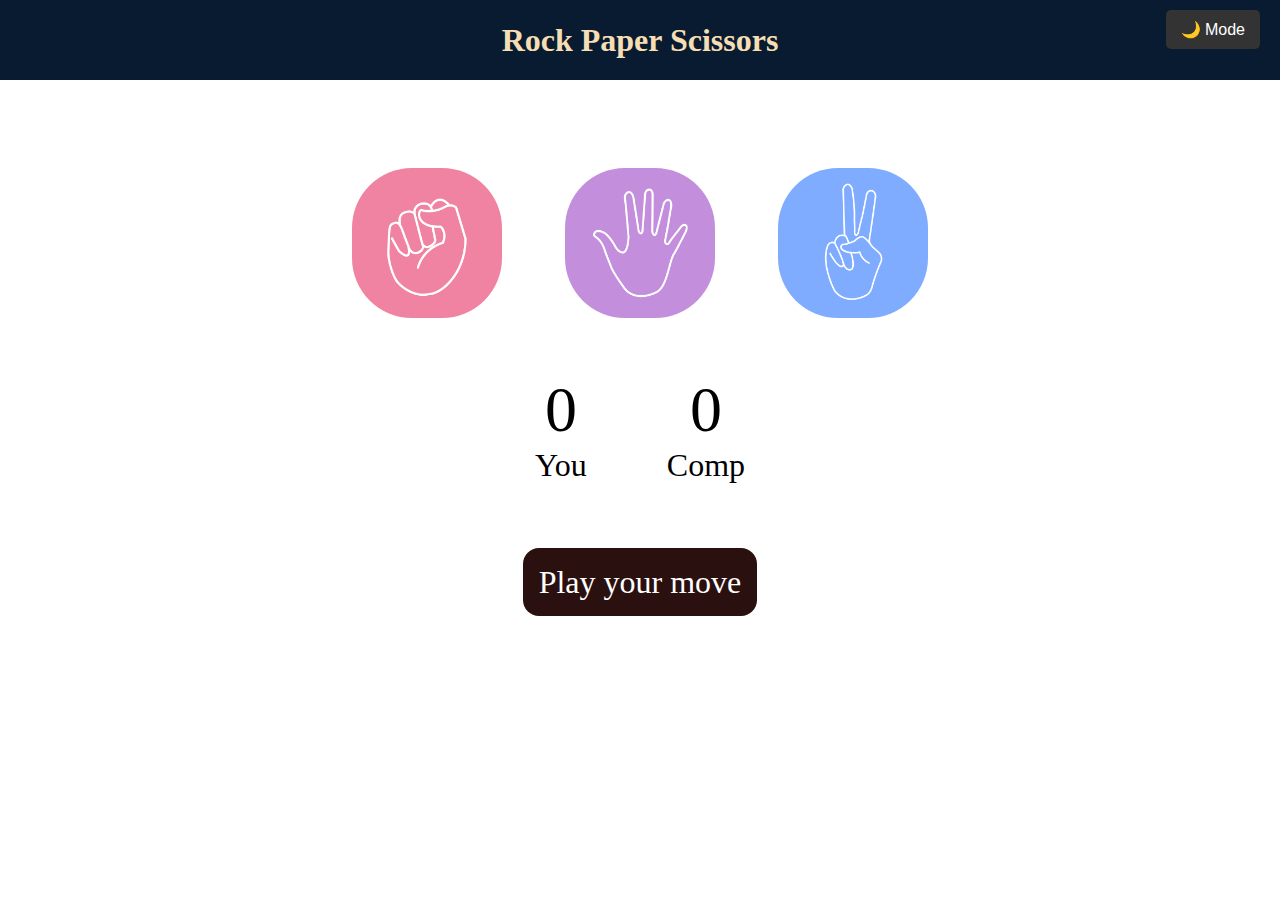
<file: SPS_GAME/index.html>
<!DOCTYPE html>
<html lang="en">
<head>
    <meta charset="UTF-8">
    <meta name="viewport" content="width=device-width, initial-scale=1.0">
    <title>Rock_Paper_Scissors</title>
    <link rel="stylesheet" href="style.css" />
</head>
<body>
    <button id="mode-toggle">🌙 Mode</button>
    <h1>Rock Paper Scissors</h1>
    <div class="choices">
        
        <div class="choice" id="rock">
            <img src="./images/rock.png"/>
        </div>
    
        <div class="choice" id="paper">
            <img src="./images/paper.png"/>
        </div>
        
        <div class="choice" id="scissors">
            <img src="./images/scissors.png"/>
        </div>
            
    </div>

    <div class="score-board">
        <div class="score">
            <p id="user-score">0</p>
            <p>You</p>
        </div>
        <div class="score">
            <p id="comp-score">0</p>
            <p>Comp</p>
        </div>
        
    </div>

    <div class="msg-container">
        <p id="msg">Play your move</p>
    </div>
    

    <script src="script.js"></script>
</body>
</html>
</file>
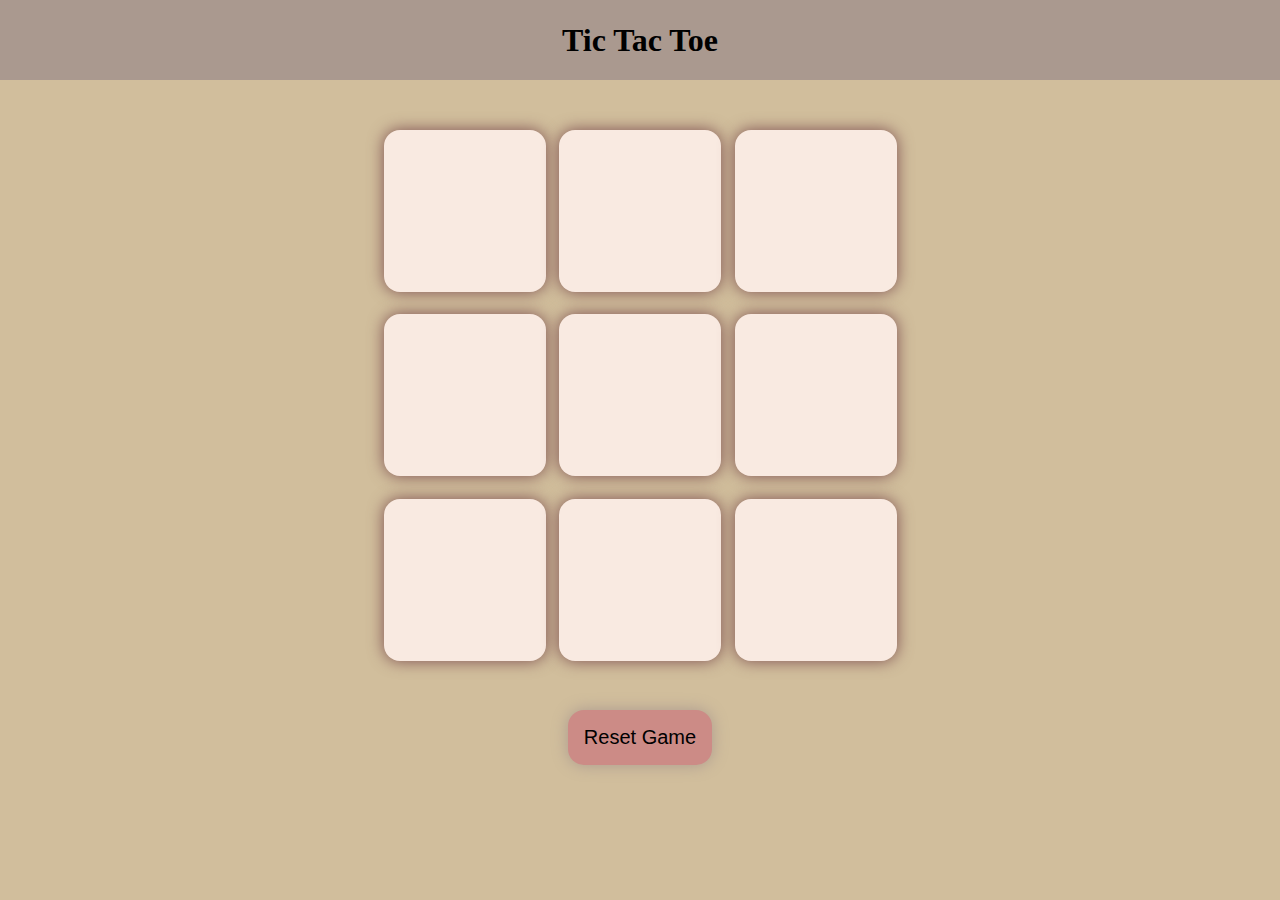
<file: TTT__GAME/index.html>
<!DOCTYPE html>
<html lang="en">
<head>
    <meta charset="UTF-8">
    <meta name="viewport" content="width=device-width, initial-scale=1.0">
    <title>Tic_Tac_toe</title>
    <link rel="stylesheet" href="style.css" />
</head>
<body>
    <main>
        <h1>Tic Tac Toe</h1>
        <div class="msg-container hide">
            <p id="msg"> Winner</p>
            <button id="new-btn">New Game</button>
        </div>
        <div class="container">
            <div class="game">
                <button class="box" title="button1"></button>
                <button class="box" title="button2"></button>
                <button class="box" title="button3"></button>
                <button class="box" title="button4"></button>
                <button class="box" title="button5"></button>
                <button class="box" title="button6"></button>
                <button class="box" title="button7"></button>
                <button class="box" title="button8"></button>
                <button class="box" title="button9"></button>
            </div>
        </div>
        <button id="reset-btn">Reset Game</button>
    </main>
     <script src="script.js"></script>
</body>
</html>
</file>
<file: SPS_GAME/style.css>
* {
    margin: 0;
    padding: 0;
    text-align: center;
}

h1{
    background-color: #081b31;
    color: wheat;
    height: 5rem;
    line-height: 5rem;
}

.choice {
    height: 165px;
    width: 165px;
    border-radius: 40%;
    display: flex;
    justify-content: center;
    align-items: center;
}

.choice:hover {
    opacity: 60%;
    cursor: pointer;
    background-color: goldenrod;
}

img {
    height: 150px;
    width: 150px;
    object-fit: cover;
    border-radius: 40%;
}

.choices {
    display: flex;
    justify-content: center;
    align-items: center;
    gap: 3rem;
    margin-top: 5rem;
}

.score-board {
    display: flex;
    justify-content: center;
    align-items: center;
    font-size: 2rem;
    gap: 5rem;
    margin-top: 3rem;
}

#user-score, #comp-score {
    font-size: 4rem;
}

.msg-container {
    margin-top: 5rem;
}

#msg {
    background-color: rgb(43, 16, 16);
    color: white;
    font-size: 2rem;
    display: inline; 
    padding: 1rem;
    border-radius: 1rem;
}

#mode-toggle {
    position: absolute;
    top: 10px;
    right: 20px;
    padding: 10px 15px;
    border: none;
    background-color: #333;
    color: white;
    font-size: 16px;
    cursor: pointer;
    border-radius: 5px;
    transition: background 0.3s;
}

#mode-toggle:hover {
    background-color: #555;
}
</file>
<file: TTT__GAME/style.css>
* {
    margin: 0;
    padding: 0;
}
h1{
    background-color: #AA998F;
    height: 5rem;
    line-height: 5rem;
}

body {
    background-color: #D1BE9C;
    text-align: center;
}

.container {
    height: 70vh;
    display: flex;
    justify-content: center;
    align-items: center; 
    
}

.game {
    height: 60vmin;
    width: 60vmin;
    display: flex;
    flex-wrap: wrap;
    justify-content: center;
    align-items: center;  
    gap: 1.5vmin;  
}

.box {
    height: 18vmin;
    width: 18vmin;
    border-radius: 1rem;
    border: none;
    box-shadow: 0 0 1rem #7D4F50;
    font-size: 9vmin;
    color: #7D4F50;  
    background-color: #F9EAE1;  
}

#reset-btn {
    padding: 1rem;
    font-size: 1.25rem;
    border-radius: 1rem;
    background-color: #CC8B86;
    border: none;
    box-shadow: 0 0 1rem #AA998F ;
    cursor: pointer;
}

#new-btn {
    padding: 1rem;
    font-size: 1.25rem;
    border-radius: 1rem;
    background-color: #CC8B86;
    border: none;
    box-shadow: 0 0 1rem #AA998F ;
    cursor: pointer;
}

#msg {
    font-size: 3.5vmin;
}

.hide {
    display: none;
}
</file>
